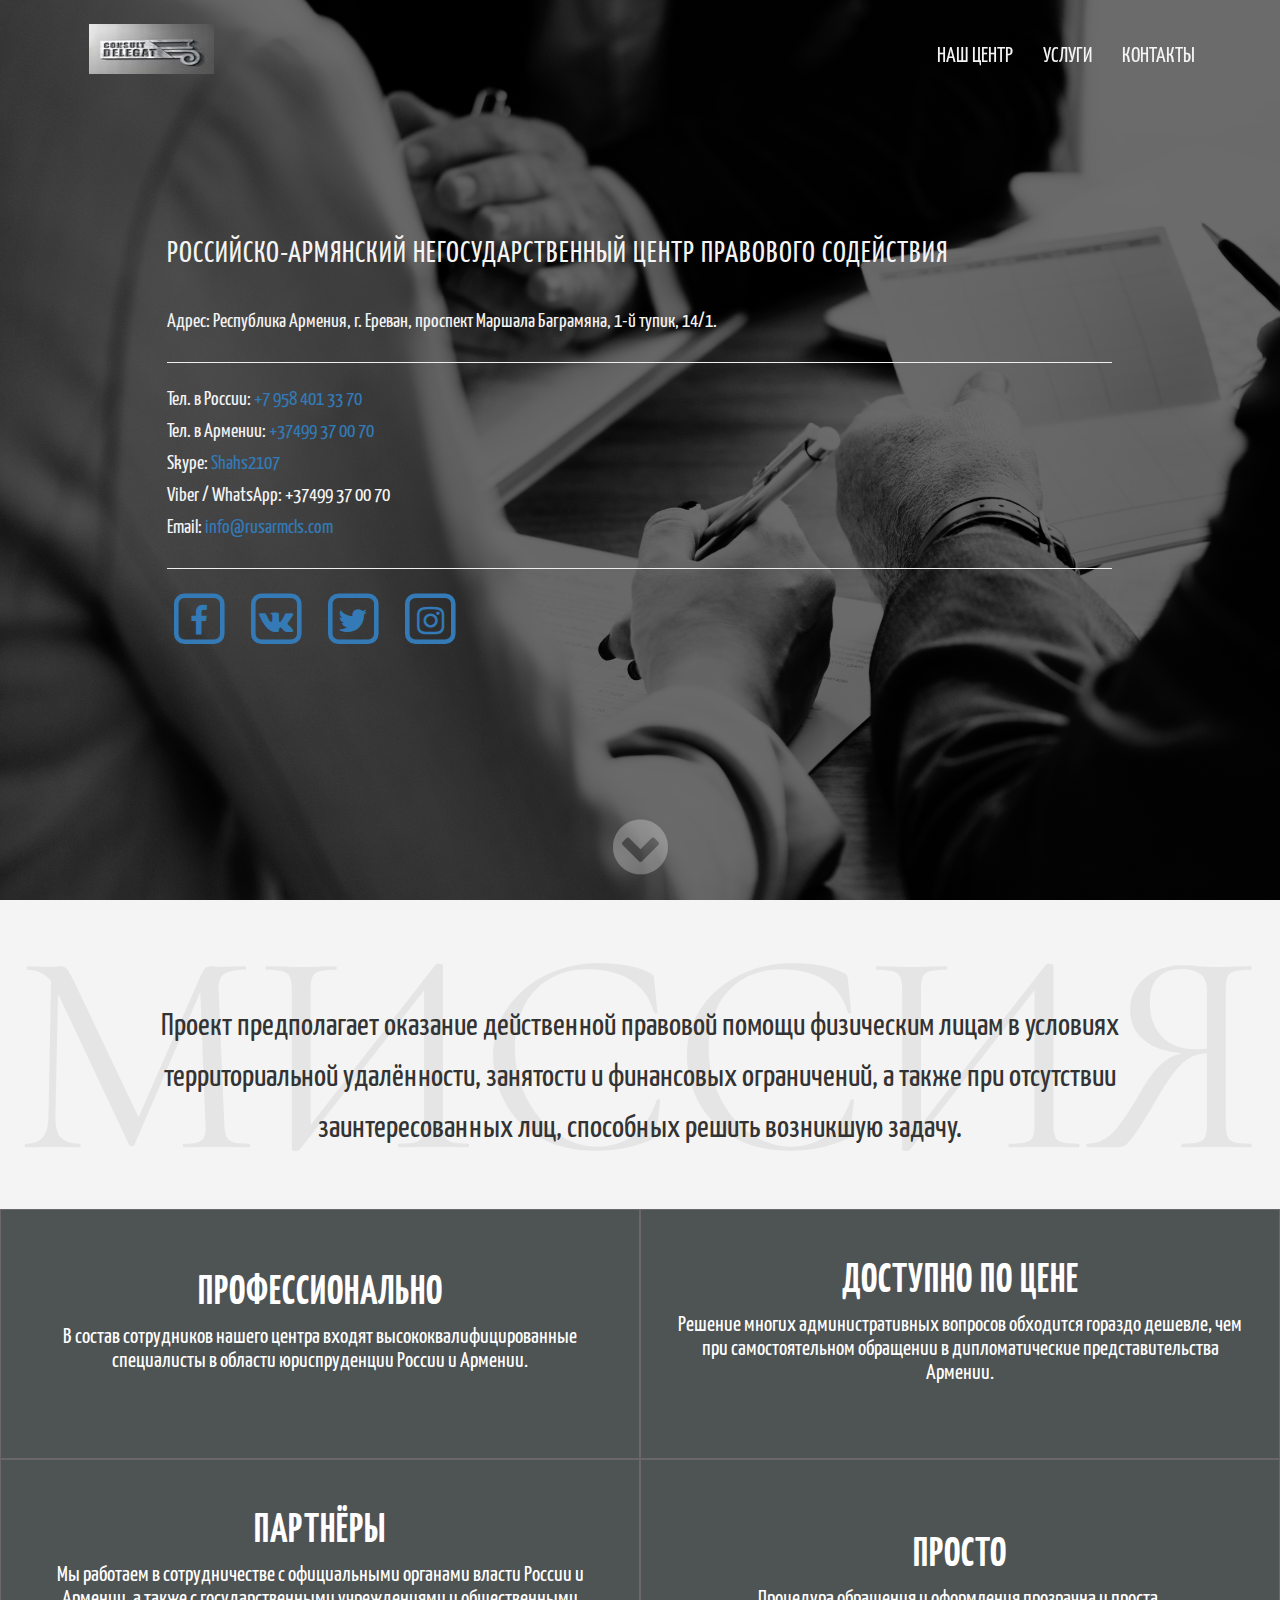
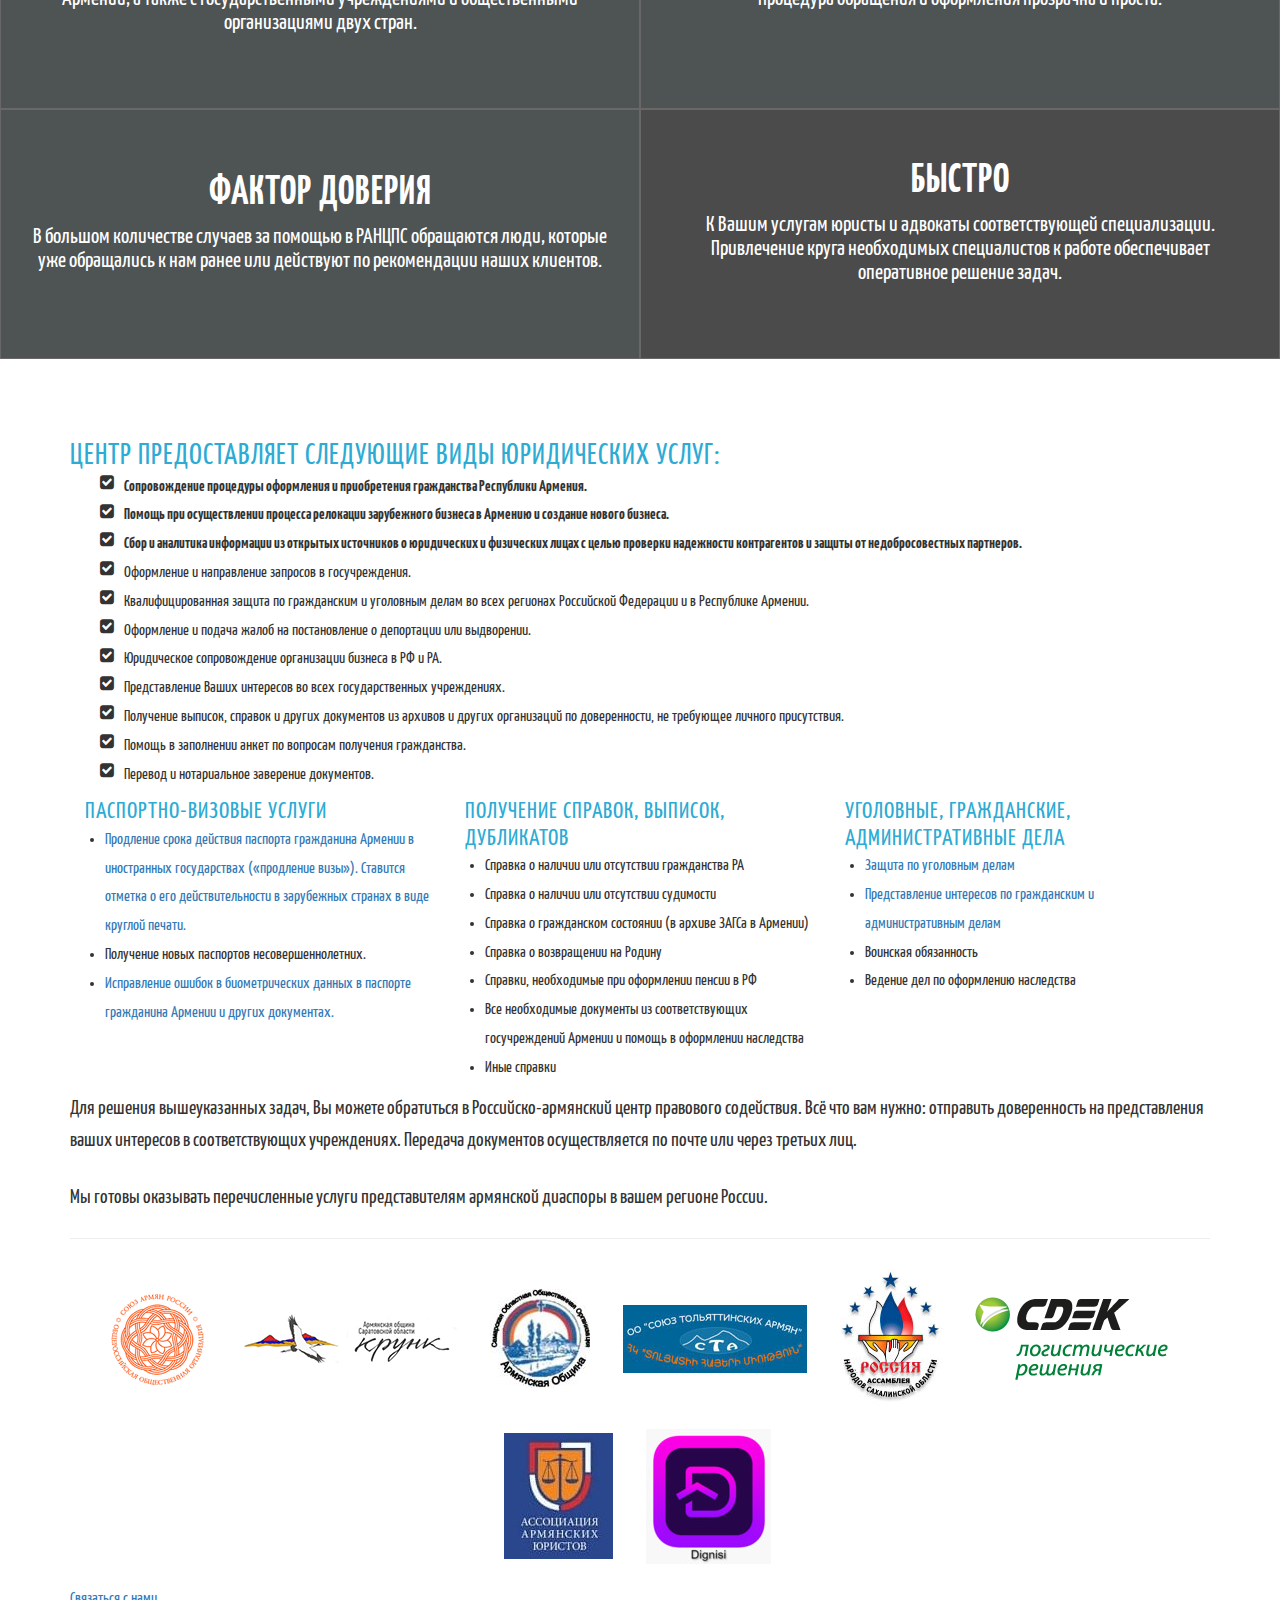
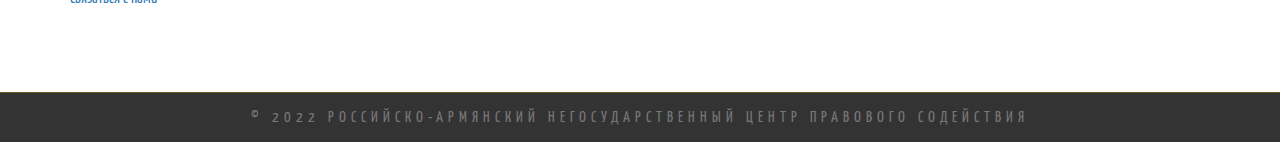
<file: index.html>
<!DOCTYPE html>
<html lang="ru">
  <head>
    <meta charset="utf-8">
    <meta http-equiv="X-UA-Compatible" content="IE=edge">
    <meta name="viewport" content="height=device-height, initial-scale=1">
    <title>РАЦПС</title>
    <meta name="robots" content="all">
    <meta name="description" content="С 01.01.2017 года заработал Российско-армянский негосударственный центр правового содействия. В состав его сотрудников входят квалифицированные юристы и адвокаты России и Армении.">
<!--    <base href="/">-->
<!-- icons -->
    <!--[if IE]><link rel="shortcut icon" href="icons/favicon.ico"><![endif]-->
    <link rel="stylesheet" type="text/css" href="css/main.css">
    <link rel="apple-touch-icon-precomposed" href="newicons/apple-touch-icon-precomposed.png">
    <link rel="icon" href="newicons/favicon.png">
    <!--[if lt IE 9]>
      <script src="https://oss.maxcdn.com/html5shiv/3.7.3/html5shiv.min.js" integrity="sha384-qFIkRsVO/J5orlMvxK1sgAt2FXT67og+NyFTITYzvbIP1IJavVEKZM7YWczXkwpB" crossorigin="anonymous"></script>
      <script src="https://oss.maxcdn.com/respond/1.4.2/respond.min.js" integrity="sha384-ZoaMbDF+4LeFxg6WdScQ9nnR1QC2MIRxA1O9KWEXQwns1G8UNyIEZIQidzb0T1fo" crossorigin="anonymous"></script>
    <![endif]-->
<meta property="og:url" content="https://rusarmcls.com/" />
<meta property="og:description" content="Российско-армянский негосударственный центр правового содействия" />
<meta property="og:image"  content="https://rusarmcls.com/img/delegatf.jpg" />
  </head>
  <body id="contact" data-spy="scroll" data-target=".navbar-custom">
        <nav class="navbar navbar-custom navbar-fixed-top">
      <div class="container">
        <div class="navbar-header page-scroll">
          <button type="button" class="navbar-toggle collapsed" data-toggle="collapse" data-target="#navbar" aria-expanded="false" aria-controls="navbar">
            <span class="sr-only">Toggle navigation</span>
            <span class="icon-bar"></span>
            <span class="icon-bar"></span>
            <span class="icon-bar"></span>
          </button>
          <a href="#contact"><span><img src="img/delegat.jpg" class = "raps-logo"></span></a>
          <a class="navbar-brand" data-toggle="collapse" data-target=".navbar-collapse.in" href="#contact"></a> 
        </div>
        <div id="navbar" class="collapse navbar-collapse navbar-right">
          <ul class="nav navbar-nav">
            <li class="hidden">
              <a href="#contact"></a>
            </li>
            <!-- <li class="page-scroll">
              <a data-toggle="collapse" data-target=".navbar-collapse.in" href="#contact"><i class="fa fa-home" aria-hidden="true"></i></a>
            </li> -->
            <li class="page-scroll">
              <a data-toggle="collapse" data-target=".navbar-collapse.in" href="#about">НАШ ЦЕНТР</a>
            </li>
            <li class="page-scroll">
              <a data-toggle="collapse" data-target=".navbar-collapse.in" href="#services">УСЛУГИ</a>
            </li>
            <!-- <li class="page-scroll">
              <a data-toggle="collapse" data-target=".navbar-collapse.in" href="#documents">ДОКУМЕНТЫ</a>
            </li>
            <li class="page-scroll">
              <a data-toggle="collapse" data-target=".navbar-collapse.in" href="#news">НОВОСТИ</a>
            </li> -->
          <!--  <li class="page-scroll">
              <a data-toggle="collapse" data-target=".navbar-collapse.in" href="#career">КАРЬЕРА</a>
            </li>-->
            <li class="page-scroll">
              <a data-toggle="collapse" data-target=".navbar-collapse.in" href="#contact">КОНТАКТЫ</a>
            </li>
          </ul>
        </div><!--/.nav-collapse -->
      </div>
    </nav>
<section class="intro">
  <div class="intro-body">
    <div class="container">
      <div class="row">
          <div class="col-md-10 col-md-offset-1">
            <h2>Российско-армянский негосударственный центр правового содействия</h2>
            <p>Адрес: Республика Армения, г. Ереван, проспект Маршала Баграмяна, 1-й тупик, 14/1.</p>
            <hr>
            <p>Тел. в России: <a href="tel:+79584013370">+7 958 401 33 70</a>
              <br>Тел. в Армении: <a href="tel:+37499370070">+37499 37 00 70</a>
              <br>Skype: <a href="skype:Shahs2107?call">Shahs2107</a>
              <br>Viber / WhatsApp: +37499 37 00 70
              <br>Email: <a href="mailto:info@rusarmcls.com?subject=site">info@rusarmcls.com</a>
            </p>
            <hr>
            <ul class="list-inline banner-social-buttons">
              <li><a href="https://www.facebook.com/RusArmCLS" target="_blank" title="facebook">
              <span class="fa-stack fa-2x">
                <i class="fa fa-square-o fa-stack-2x" aria-hidden="true"></i>
                <i class="fa fa-facebook fa-stack-1x" aria-hidden="true"></i>
              </span></a></li>
              <li><a href="https://vk.com/rusarmcls" target="_blank" title="VKontakte">
              <span class="fa-stack fa-2x">
                <i class="fa fa-square-o fa-stack-2x" aria-hidden="true"></i>
                <i class="fa fa-vk fa-stack-1x" aria-hidden="true"></i>
              </span></a></li>
              <li><a href="https://twitter.com/RusarmCLS" target="_blank" title="twitter">
              <span class="fa-stack fa-2x">
                <i class="fa fa-square-o fa-stack-2x" aria-hidden="true"></i>
                <i class="fa fa-twitter fa-stack-1x" aria-hidden="true"></i>
              </span></a></li>
              <li><a href="https://www.instagram.com/rusarmcls.armenians.online/" target="_blank" title="instagram">
              <span class="fa-stack fa-2x">
                <i class="fa fa-square-o fa-stack-2x" aria-hidden="true"></i>
                <i class="fa fa-instagram fa-stack-1x" aria-hidden="true"></i>
              </span></a></li>
            </ul>
          </div>
      </div>
    </div>
    <div class="chevron">
      <li class="page-scroll">
        <a href="#about"><i class="fa fa-chevron-circle-down fa-4x" aria-hidden="true"></i></a>
      </li>
    </div>
  </div>
</section>
<section id="about">
  <div class="container-fluid">
    <p>Проект предполагает оказание действенной правовой помощи физическим лицам в условиях территориальной удалённости, занятости и финансовых ограничений, а также при отсутствии заинтересованных лиц, способных решить возникшую задачу.</p>
  </div>
</section>
<section id="about-2">
  <div class="container-fluid">

    <div class="col-sm-6">

      <div class="row one-height" title="Подробнее…">
        <div class="icon-content icon-content-1">
          <div class="icon-text">
            <h3>Профессионально</h3>
            <p>В состав сотрудников нашего центра входят высококвалифицированные специалисты в области юриспруденции России и Армении.</p>
          </div>
        </div>
      </div>

      <div class="row one-height" title="Подробнее…">
        <div class="icon-content icon-content-3">
          <div class="icon-text">
            <h3>Партнёры</h3>
            <p>Мы работаем в сотрудничестве с официальными органами власти России и Армении, а также с государственными учреждениями и общественными организациями двух стран.</p>
          </div>
        </div>
      </div>

      <div class="row one-height" title="Подробнее…">
        <div class="icon-content icon-content-5">
          <div class="icon-text">
            <h3>Фактор доверия</h3>
            <p>В большом количестве случаев за помощью в РАНЦПС обращаются люди, которые уже обращались к нам ранее или действуют по рекомендации наших клиентов.</p>
          </div>
        </div>
      </div>

    </div>

    <div class="col-sm-6">

      <div id="price" class="row one-height" title="Подробнее…">
        <div class="icon-content icon-content-2">
          <div class="icon-text">
            <h3>Доступно по цене</h3>
            <p>Решение многих административных вопросов обходится гораздо дешевле, чем при самостоятельном обращении в дипломатические представительства Армении.</p>
          </div>
        </div>
      </div>

      <div class="row one-height" title="Подробнее…">
        <div class="icon-content icon-content-4">
          <div class="icon-text">
            <h3>Просто</h3>
            <p>Процедура обращения и оформления прозрачна и проста.</p>
          </div>

        </div>
      </div>

      <div class="row one-height" title="Подробнее…">
        <div class="icon-content icon-content-6">
          <div class="icon-text">
            <h3>Быстро</h3>
          <!--  <p>Оперативное решение задач.</p>-->
            <p>К Вашим услугам юристы и адвокаты соответствующей специализации. Привлечение круга необходимых специалистов к работе обеспечивает оперативное решение задач.</p>
          </div>
        </div>
      </div>

    </div>
<!--    <div class="row bgwhite">
      <div class="col-md-8 col-md-offset-2">
        <p>Наши услуги — это просто, быстро и дёшево по сравнению с самостоятельным решением тех же задач (госпошлина, цена за услуги в посольстве или консульстве, дорога, проживание во время оформления, вынужденный отпуск).
        <p>А главное законно!</p>
        </p>
      </div>
    </div>-->
  </div>
</section>
<section id="services">
  <div class="container">
    <h2>Центр предоставляет следующие виды юридических услуг:</h2>
    <ul class="fa-ul">
      <li><i class="fa-li fa fa-check-square"></i><strong>Сопровождение процедуры оформления и приобретения гражданства Республики Армения.</strong></li>
      <li><i class="fa-li fa fa-check-square"></i><strong>Помощь при осуществлении процесса релокации зарубежного бизнеса в Армению и создание нового бизнеса.</strong></li>
      <li><i class="fa-li fa fa-check-square"></i><strong>Сбор и аналитика информации из открытых источников о юридических и физических лицах с целью проверки надежности контрагентов и защиты от недобросовестных партнеров.</strong></li>
      <li><i class="fa-li fa fa-check-square"></i>Оформление и направление запросов в госучреждения.</li>
      <li><i class="fa-li fa fa-check-square"></i>Квалифицированная защита по гражданским и уголовным делам во всех регионах Российской Федерации и в Республике Армении.</li>
      <li><i class="fa-li fa fa-check-square"></i>Оформление и подача жалоб на постановление о депортации или выдворении.</li>
      <li><i class="fa-li fa fa-check-square"></i>Юридическое сопровождение организации бизнеса в РФ и РА.</li>
      <li><i class="fa-li fa fa-check-square"></i>Представление Ваших интересов во всех государственных учреждениях.</li>
      <li><i class="fa-li fa fa-check-square"></i>Получение выписок, справок и других документов из архивов и других организаций по доверенности, не требующее личного присутствия.</li>
      <li><i class="fa-li fa fa-check-square"></i>Помощь в заполнении анкет по вопросам получения гражданства.</li>
      <li><i class="fa-li fa fa-check-square"></i>Перевод и нотариальное заверение документов.</li>
    </ul>
    <div class="row">
      <div class="col-md-4">
        <h3>ПАСПОРТНО-ВИЗОВЫЕ УСЛУГИ</h3>
        <ul>
          <li><a href="печать-продления-срока-действия-паспорта-в-иностранных-государствах-виза/" target="_blank">Продление срока действия паспорта гражданина Армении в иностранных государствах («продление визы»). Ставится отметка о его действительности в зарубежных странах в виде круглой печати.</a></li>
          <li>Получение новых паспортов несовершеннолетних.</li>
          <li><a href="исправление-ошибок-в-биометрических-данных-в-паспорте-гражданина-Армении-и-других-документах/" target="_blank">Исправление ошибок в биометрических данных в паспорте гражданина Армении и других документах.</a></li>
        </ul>
      </div>
      <div class="col-md-4">
        <h3>ПОЛУЧЕНИЕ СПРАВОК, ВЫПИСОК, ДУБЛИКАТОВ</h3>
        <ul>
          <li>Справка о наличии или отсутствии гражданства РА</li>
          <li>Справка о наличии или отсутствии судимости</li>
          <li>Справка о гражданском состоянии (в архиве ЗАГСа в Армении)</li>
          <li>Справка о возвращении на Родину</li>
          <li>Справки, необходимые при оформлении пенсии в РФ</li>
          <li>Все необходимые документы из соответствующих госучреждений Армении и помощь в оформлении наследства</li>
          <li>Иные справки</li>
        </ul>
      </div>
      <div class="col-md-4">
        <h3>УГОЛОВНЫЕ, ГРАЖДАНСКИЕ, АДМИНИСТРАТИВНЫЕ ДЕЛА</h3>
        <ul>
          <li><a href="квалифицированная-защита-по-гражданским-и-уголовным-делам-во-всех-регионах-Российской-Федерации-и-в-Республике-Армении/" target="_blank">Защита по уголовным делам</a></li>
          <li><a href="квалифицированная-защита-по-гражданским-и-уголовным-делам-во-всех-регионах-Российской-Федерации-и-в-Республике-Армении/" target="_blank">Представление интересов по гражданским и административным делам</a></li>
          <li>Воинская обязанность</li>
          <li>Ведение дел по оформлению наследства</li>
        </ul>
      </div>
    </div>
    <p>Для решения вышеуказа­нных задач, Вы можете обратиться в ­Российско-армянский ­центр правового содействия. Всё что вам­ нужно: отправить до­веренность на предста­вления ваших интересо­в в соответствующих учреждениях. Передача документов о­существляется по почте или через третьих лиц.</p>
    <p>Мы готовы оказывать перечисленные услуги представителям армянской диаспоры в вашем регионе России.</p>
    <hr>
<section id="logos">
      <ul class="list-inline">
        <li class="list-inline-item"><img src="img/sar.png" alt="Логотип Регионального отделения общероссийской общественной организации «Союз армян России» в Ульяновской области" title="Российско-армянский негосударственный центр правового содействия и Региональное отделение общероссийской общественной организации «Союз армян России» в Ульяновской области"></li>
        <li class="list-inline-item"><img src="img/krunk.png" alt="Логотип Армянской общины Саратовской области «Крунк»)" title="Российско-армянский негосударственный центр правового содействия и Региональное отделение общероссийской общественной организации «Союз армян России» в Саратовской области (Армянская община Саратовской области «Крунк»)"></li>
        <li class="list-inline-item"><img src="img/samarskaya-oblastnaya-armyanskaya-obshchina.jpg" alt="Логотип Самарской региональной организации «Союз армян России Самарская областная армянская Община»" title="Российско-армянский негосударственный центр правового содействия и Самарская региональная организация «Союз армян России Самарская областная армянская Община»"></li>
        <li class="list-inline-item"><img src="img/soyuz-tolyattinskikh-armyan.jpg" alt="Логотип ООО «Союз тольяттинских армян»" title="Российско-армянский негосударственный центр правового содействия и ООО «Союз тольяттинских армян»"></li>
        <li class="list-inline-item"><img src="img/assambleya-narodov-sakhalinskoy-oblasti.jpg" alt="Логотип Сахалинского регионального отделения Общероссийской общественной организации «Ассамблея народов России»" title="Российско-армянский негосударственный центр правового содействия и Сахалинское региональное отделение Общероссийской общественной организации «Ассамблея народов России»"></li>
        <li class="list-inline-item"><img src="img/sluzhba-kuryerskoy-dostavki-cdek.png" alt="Логотип Службы курьерской доставки СДЭК" title="Российско-армянский негосударственный центр правового содействия и Служба курьерской доставки СДЭК"></li>
        <li class="list-inline-item"><img src="img/associacia-armyanskix-yuristov.jpg" alt="Логотип Ассоциации армянских юристов" title="Ассоциация армянских юристов"></li>
        <li class="list-inline-item"><img src="img/dignisi.jpg" alt="Логотип dignisi" title="dignisi"></li>
        <!--  <li class="list-inline-item"><img src="" alt="Логотип портала armenians.online" title="Российско-армянский негосударственный центр правового содействия и Портал armenians.online"></li>-->
      </ul>
</section>
    <a href="#contact" class="btn btn-default btn-lg">Связаться с нами</a></li>
  </div>

</section>
<footer>
<div id="copy" class="text-muted">&copy; 2022 Российско-армянский негосударственный центр правового содействия</div>
</footer>
<script defer src="js/main.js"></script>


  </body>
</html>
</file>
<file: css/main.css>
.margin {
    padding-bottom: 20px;
    padding-left: 15px;
}

.raps-logo {
    /* border-radius: 50%; */
    height: 50px;
    width: 125px;
    margin: 4px;
}

#navbar {
    margin-top: 10px;
}

.icon-content {
    border: 1px solid rgb(105, 103, 103);
    display: flex;
    align-items: center;
    justify-content: center;
}
</file>
